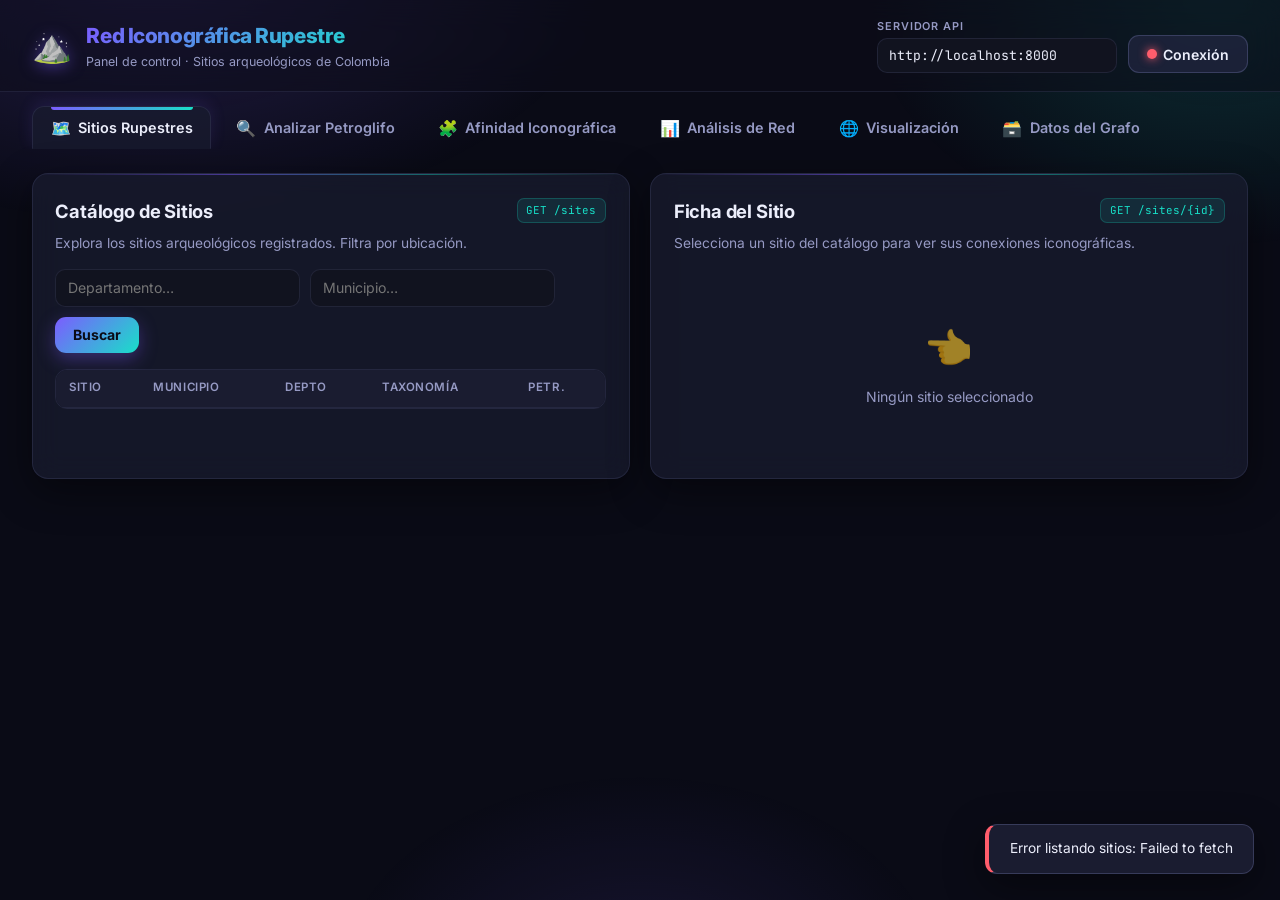
<file: frontend/index.html>
<!DOCTYPE html>
<html lang="es">
<head>
  <meta charset="UTF-8" />
  <meta name="viewport" content="width=device-width, initial-scale=1.0" />
  <title>Grafos Sociales Rupestres — Panel de Control</title>
  <link rel="preconnect" href="https://fonts.googleapis.com" />
  <link rel="preconnect" href="https://fonts.gstatic.com" crossorigin />
  <link href="https://fonts.googleapis.com/css2?family=Inter:wght@400;500;600;700;800&family=JetBrains+Mono:wght@400;500&display=swap" rel="stylesheet" />
  <link rel="stylesheet" href="styles.css" />
</head>
<body>
  <div class="bg-decor"></div>

  <header class="topbar">
    <div class="brand">
      <span class="logo">⛰️</span>
      <div class="brand-text">
        <h1>Red Iconográfica Rupestre</h1>
        <p>Panel de control · Sitios arqueológicos de Colombia</p>
      </div>
    </div>
    <div class="conn">
      <div class="conn-field">
        <label for="baseUrl">Servidor API</label>
        <input id="baseUrl" type="text" value="http://localhost:8000" spellcheck="false" />
      </div>
      <button id="pingBtn" class="btn btn-ping">
        <span id="healthDot" class="dot dot-unknown"></span>
        <span>Conexión</span>
      </button>
    </div>
  </header>

  <nav class="tabs">
    <button class="tab active" data-tab="sitios"><span class="tab-ico">🗺️</span> Sitios Rupestres</button>
    <button class="tab" data-tab="comparar"><span class="tab-ico">🔍</span> Analizar Petroglifo</button>
    <button class="tab" data-tab="similares"><span class="tab-ico">🧩</span> Afinidad Iconográfica</button>
    <button class="tab" data-tab="analisis"><span class="tab-ico">📊</span> Análisis de Red</button>
    <button class="tab" data-tab="visual"><span class="tab-ico">🌐</span> Visualización</button>
    <button class="tab" data-tab="raw"><span class="tab-ico">🗃️</span> Datos del Grafo</button>
  </nav>

  <main>
    <!-- ───────────────────────── SITIOS ───────────────────────── -->
    <section id="tab-sitios" class="panel active">
      <div class="grid-2">
        <div class="card">
          <div class="card-head">
            <h2>Catálogo de Sitios</h2>
            <span class="endpoint">GET /sites</span>
          </div>
          <p class="muted">Explora los sitios arqueológicos registrados. Filtra por ubicación.</p>
          <div class="filters">
            <input id="filterDept" type="text" placeholder="Departamento…" />
            <input id="filterMuni" type="text" placeholder="Municipio…" />
            <button id="loadSites" class="btn btn-primary">Buscar</button>
          </div>
          <div id="sitesCount" class="pill-count"></div>
          <div class="table-wrap">
            <table id="sitesTable">
              <thead>
                <tr><th>Sitio</th><th>Municipio</th><th>Depto</th><th>Taxonomía</th><th>Petr.</th></tr>
              </thead>
              <tbody></tbody>
            </table>
          </div>
        </div>

        <div class="card">
          <div class="card-head">
            <h2>Ficha del Sitio</h2>
            <span class="endpoint">GET /sites/{id}</span>
          </div>
          <p class="muted">Selecciona un sitio del catálogo para ver sus conexiones iconográficas.</p>
          <div id="siteDetail" class="empty-state">
            <span class="empty-ico">👈</span>
            <p>Ningún sitio seleccionado</p>
          </div>
        </div>
      </div>
    </section>

    <!-- ──────────────────────── COMPARAR ──────────────────────── -->
    <section id="tab-comparar" class="panel">
      <div class="card card-narrow">
        <div class="card-head">
          <h2>Reconocimiento de Petroglifo</h2>
          <span class="endpoint">POST /compare</span>
        </div>
        <p class="muted">Extrae el embedding visual con EfficientNet-B0, busca motivos similares en el corpus y enlaza los sitios en el grafo.</p>
        <div class="form">
          <label>Ruta de la imagen <span class="req">en el servidor</span>
            <input id="cmpImage" type="text" placeholder="storage/reference_images/ejemplo.jpg" />
          </label>
          <label>Sitio de origen
            <input id="cmpSite" type="text" placeholder="Gámeza" />
          </label>
          <div class="form-row">
            <label>Municipio
              <input id="cmpMuni" type="text" placeholder="Gámeza" />
            </label>
            <label>Departamento
              <input id="cmpDept" type="text" placeholder="Boyacá" />
            </label>
          </div>
          <button id="compareBtn" class="btn btn-primary btn-lg">Analizar imagen</button>
        </div>
        <div id="compareResult"></div>
      </div>
    </section>

    <!-- ──────────────────────── SIMILARES ─────────────────────── -->
    <section id="tab-similares" class="panel">
      <div class="card card-narrow">
        <div class="card-head">
          <h2>Sitios Más Afines</h2>
          <span class="endpoint">GET /graph/sites/{id}/similar</span>
        </div>
        <p class="muted">Encuentra los vecinos iconográficos más cercanos de un sitio dentro del grafo.</p>
        <div class="filters">
          <select id="simSiteSelect"></select>
          <input id="simTopK" type="number" value="5" min="1" max="30" title="Cantidad de resultados" />
          <button id="simBtn" class="btn btn-primary">Buscar afines</button>
        </div>
        <div id="similarResult"></div>
      </div>
    </section>

    <!-- ──────────────────────── ANÁLISIS ──────────────────────── -->
    <section id="tab-analisis" class="panel">
      <div class="grid-2">
        <div class="card analysis-card">
          <div class="card-head">
            <h2>Sitios Más Influyentes</h2>
            <span class="endpoint">GET /graph/pagerank</span>
          </div>
          <p class="muted">Ranking PageRank: los nodos más centrales de la red iconográfica.</p>
          <button class="btn btn-primary" data-analysis="pagerank">Calcular influencia</button>
          <div id="out-pagerank" class="analysis-out"></div>
        </div>
        <div class="card analysis-card">
          <div class="card-head">
            <h2>Sitios Puente</h2>
            <span class="endpoint">GET /graph/betweenness</span>
          </div>
          <p class="muted">Centralidad de intermediación: conectores entre regiones estilísticas.</p>
          <button class="btn btn-primary" data-analysis="betweenness">Detectar puentes</button>
          <div id="out-betweenness" class="analysis-out"></div>
        </div>
        <div class="card analysis-card">
          <div class="card-head">
            <h2>Comunidades Estilísticas</h2>
            <span class="endpoint">GET /graph/communities</span>
          </div>
          <p class="muted">Agrupación Louvain: familias de sitios con iconografía afín.</p>
          <button class="btn btn-primary" data-analysis="communities">Agrupar sitios</button>
          <div id="out-communities" class="analysis-out"></div>
        </div>
        <div class="card analysis-card">
          <div class="card-head">
            <h2>Métricas de la Red</h2>
            <span class="endpoint">GET /graph/metrics</span>
          </div>
          <p class="muted">Topología global: densidad, clustering, diámetro y hubs.</p>
          <button class="btn btn-primary" data-analysis="metrics">Medir red</button>
          <div id="out-metrics" class="analysis-out"></div>
        </div>
      </div>
    </section>

    <!-- ─────────────────────── VISUALIZACIONES ─────────────────── -->
    <section id="tab-visual" class="panel">
      <div class="card">
        <div class="card-head">
          <h2>Mapa Interactivo de la Red</h2>
          <span class="endpoint">GET /graph/export · /graph/export/plotly</span>
        </div>
        <p class="muted">Renderiza el grafo completo. Plotly es más legible; PyVis tiene física de partículas.</p>
        <div class="filters">
          <button id="vizPlotly" class="btn btn-primary">Vista Plotly</button>
          <a id="vizOpenTab" class="btn btn-ghost" target="_blank" rel="noopener">Abrir en pestaña ↗</a>
        </div>
        <div class="iframe-wrap empty">
          <div id="vizLoading" class="viz-loading">
            <div class="viz-spinner"></div>
            <p>Generando visualización…</p>
            <small>El servidor está construyendo el grafo, puede tardar unos segundos.</small>
          </div>
          <iframe id="vizFrame" title="Visualización del grafo"></iframe>
        </div>
      </div>
    </section>

    <!-- ──────────────────────── GRAFO JSON ─────────────────────── -->
    <section id="tab-raw" class="panel">
      <div class="card">
        <div class="card-head">
          <h2>Estructura Completa del Grafo</h2>
          <span class="endpoint">GET /graph</span>
        </div>
        <p class="muted">Nodos, aristas y resumen estadístico en formato JSON.</p>
        <button id="loadGraph" class="btn btn-primary">Cargar grafo</button>
        <div id="graphSummary"></div>
        <pre id="graphJson" class="json-out"></pre>
      </div>
    </section>
  </main>

  <div id="toast" class="toast"></div>

  <script src="app.js"></script>
</body>
</html>
</file>
<file: frontend/styles.css>
:root {
  --bg: #0a0b16;
  --bg-soft: #11131f;
  --card: rgba(26, 28, 48, 0.72);
  --card-solid: #1a1c30;
  --card-2: rgba(40, 43, 72, 0.6);
  --border: rgba(120, 125, 180, 0.16);
  --border-strong: rgba(120, 125, 180, 0.32);
  --text: #eceefb;
  --muted: #969ac4;
  --primary: #7c5cff;
  --primary-2: #9d7bff;
  --accent: #18e0c8;
  --accent-2: #2af5d6;
  --high: #2ee07a;
  --medium: #ffb33e;
  --low: #ff5d6c;
  --grad: linear-gradient(135deg, #7c5cff 0%, #18e0c8 100%);
  --grad-soft: linear-gradient(135deg, rgba(124, 92, 255, 0.18), rgba(24, 224, 200, 0.12));
  --shadow: 0 12px 40px rgba(0, 0, 0, 0.45);
  --shadow-sm: 0 4px 14px rgba(0, 0, 0, 0.3);
  --radius: 16px;
}

* { box-sizing: border-box; margin: 0; padding: 0; }

html { scroll-behavior: smooth; }

body {
  font-family: "Inter", system-ui, -apple-system, sans-serif;
  background: var(--bg);
  color: var(--text);
  line-height: 1.55;
  min-height: 100vh;
  position: relative;
  overflow-x: hidden;
}

/* Fondo decorativo con auroras */
.bg-decor {
  position: fixed;
  inset: 0;
  z-index: -1;
  background:
    radial-gradient(60vw 50vh at 12% -5%, rgba(124, 92, 255, 0.22), transparent 60%),
    radial-gradient(50vw 50vh at 95% 0%, rgba(24, 224, 200, 0.16), transparent 55%),
    radial-gradient(40vw 40vh at 50% 110%, rgba(124, 92, 255, 0.12), transparent 60%);
  filter: saturate(1.1);
}

::selection { background: rgba(124, 92, 255, 0.4); }

/* Scrollbars */
*::-webkit-scrollbar { width: 10px; height: 10px; }
*::-webkit-scrollbar-track { background: transparent; }
*::-webkit-scrollbar-thumb { background: var(--border-strong); border-radius: 10px; }
*::-webkit-scrollbar-thumb:hover { background: var(--primary); }

/* ── Topbar ── */
.topbar {
  display: flex;
  align-items: center;
  justify-content: space-between;
  gap: 1.5rem;
  padding: 1.1rem 2rem;
  background: rgba(13, 14, 26, 0.55);
  backdrop-filter: blur(16px);
  -webkit-backdrop-filter: blur(16px);
  border-bottom: 1px solid var(--border);
  flex-wrap: wrap;
  position: sticky;
  top: 0;
  z-index: 50;
}
.brand { display: flex; align-items: center; gap: 0.9rem; }
.logo {
  font-size: 2rem;
  filter: drop-shadow(0 2px 8px rgba(124, 92, 255, 0.5));
}
.brand-text h1 {
  font-size: 1.3rem;
  font-weight: 800;
  letter-spacing: -0.02em;
  background: var(--grad);
  -webkit-background-clip: text;
  background-clip: text;
  -webkit-text-fill-color: transparent;
}
.brand-text p { font-size: 0.78rem; color: var(--muted); }

.conn { display: flex; align-items: flex-end; gap: 0.7rem; flex-wrap: wrap; }
.conn-field { display: flex; flex-direction: column; gap: 0.25rem; }
.conn-field label {
  font-size: 0.68rem;
  color: var(--muted);
  text-transform: uppercase;
  letter-spacing: 0.08em;
  font-weight: 600;
}
.conn-field input {
  background: var(--bg-soft);
  border: 1px solid var(--border);
  color: var(--text);
  padding: 0.5rem 0.7rem;
  border-radius: 10px;
  width: 240px;
  font-family: "JetBrains Mono", monospace;
  font-size: 0.82rem;
  transition: border-color 0.2s, box-shadow 0.2s;
}
.conn-field input:focus {
  outline: none;
  border-color: var(--primary);
  box-shadow: 0 0 0 3px rgba(124, 92, 255, 0.18);
}

.btn-ping { display: flex; align-items: center; gap: 0.5rem; }

.dot { width: 10px; height: 10px; border-radius: 50%; display: inline-block; transition: all 0.3s; }
.dot-unknown { background: #6b6f8f; }
.dot-ok {
  background: var(--high);
  box-shadow: 0 0 0 0 rgba(46, 224, 122, 0.6);
  animation: pulse 2s infinite;
}
.dot-bad { background: var(--low); box-shadow: 0 0 10px var(--low); }
@keyframes pulse {
  0% { box-shadow: 0 0 0 0 rgba(46, 224, 122, 0.5); }
  70% { box-shadow: 0 0 0 8px rgba(46, 224, 122, 0); }
  100% { box-shadow: 0 0 0 0 rgba(46, 224, 122, 0); }
}

/* ── Tabs ── */
.tabs {
  display: flex;
  gap: 0.4rem;
  padding: 0.9rem 2rem 0;
  max-width: 1320px;
  margin: 0 auto;
  overflow-x: auto;
  scrollbar-width: none;
}
.tabs::-webkit-scrollbar { display: none; }
.tab {
  background: transparent;
  border: 1px solid transparent;
  color: var(--muted);
  padding: 0.65rem 1.1rem;
  cursor: pointer;
  font-size: 0.9rem;
  font-weight: 600;
  font-family: inherit;
  border-radius: 12px 12px 0 0;
  white-space: nowrap;
  display: flex;
  align-items: center;
  gap: 0.45rem;
  transition: all 0.18s;
}
.tab-ico { font-size: 1rem; }
.tab:hover { color: var(--text); background: var(--card-2); }
.tab.active {
  color: var(--text);
  background: var(--card);
  border-color: var(--border);
  border-bottom-color: transparent;
  box-shadow: 0 -4px 16px rgba(124, 92, 255, 0.12);
  position: relative;
}
.tab.active::after {
  content: "";
  position: absolute;
  top: 0; left: 1.1rem; right: 1.1rem;
  height: 3px;
  background: var(--grad);
  border-radius: 0 0 3px 3px;
}

/* ── Panels ── */
main { padding: 1.5rem 2rem 3rem; max-width: 1320px; margin: 0 auto; }
.panel { display: none; animation: fadeIn 0.35s ease; }
.panel.active { display: block; }
@keyframes fadeIn {
  from { opacity: 0; transform: translateY(8px); }
  to { opacity: 1; transform: translateY(0); }
}

.grid-2 {
  display: grid;
  grid-template-columns: repeat(auto-fit, minmax(400px, 1fr));
  gap: 1.3rem;
}

/* ── Cards ── */
.card {
  background: var(--card);
  backdrop-filter: blur(14px);
  -webkit-backdrop-filter: blur(14px);
  border: 1px solid var(--border);
  border-radius: var(--radius);
  padding: 1.4rem;
  box-shadow: var(--shadow);
  margin-bottom: 1.3rem;
  position: relative;
  overflow: hidden;
  transition: transform 0.2s, border-color 0.2s;
}
.card::before {
  content: "";
  position: absolute;
  inset: 0 0 auto 0;
  height: 1px;
  background: linear-gradient(90deg, transparent, rgba(124, 92, 255, 0.5), rgba(24, 224, 200, 0.4), transparent);
}
.analysis-card:hover { transform: translateY(-3px); border-color: var(--border-strong); }
.card-narrow { max-width: 640px; margin-left: auto; margin-right: auto; }

.card-head {
  display: flex;
  align-items: center;
  justify-content: space-between;
  gap: 0.8rem;
  margin-bottom: 0.5rem;
  flex-wrap: wrap;
}
.card-head h2 {
  font-size: 1.15rem;
  font-weight: 700;
  letter-spacing: -0.01em;
}
.endpoint {
  font-family: "JetBrains Mono", monospace;
  font-size: 0.68rem;
  color: var(--accent);
  background: rgba(24, 224, 200, 0.1);
  border: 1px solid rgba(24, 224, 200, 0.22);
  padding: 0.2rem 0.55rem;
  border-radius: 7px;
  white-space: nowrap;
}

.muted { color: var(--muted); font-size: 0.86rem; margin-bottom: 0.9rem; }
.req { color: var(--muted); font-weight: 400; font-size: 0.78rem; font-style: italic; }

/* ── Filters / forms ── */
.filters { display: flex; gap: 0.6rem; flex-wrap: wrap; margin-bottom: 1rem; align-items: center; }
.filters input, .filters select, .form input {
  background: var(--bg-soft);
  border: 1px solid var(--border);
  color: var(--text);
  padding: 0.6rem 0.75rem;
  border-radius: 10px;
  font-family: inherit;
  font-size: 0.88rem;
  transition: border-color 0.2s, box-shadow 0.2s;
}
.filters input:focus, .filters select:focus, .form input:focus {
  outline: none;
  border-color: var(--primary);
  box-shadow: 0 0 0 3px rgba(124, 92, 255, 0.18);
}
.filters input[type="number"] { width: 84px; }
.filters select { min-width: 200px; cursor: pointer; }

.form { display: flex; flex-direction: column; gap: 1rem; }
.form label { display: flex; flex-direction: column; gap: 0.4rem; font-size: 0.8rem; color: var(--muted); font-weight: 600; }
.form-row { display: flex; gap: 1rem; }
.form-row label { flex: 1; }

/* ── Buttons ── */
.btn {
  background: var(--card-2);
  border: 1px solid var(--border-strong);
  color: var(--text);
  padding: 0.6rem 1.1rem;
  border-radius: 11px;
  cursor: pointer;
  font-size: 0.88rem;
  font-weight: 600;
  font-family: inherit;
  text-decoration: none;
  display: inline-flex;
  align-items: center;
  justify-content: center;
  gap: 0.4rem;
  transition: all 0.18s;
}
.btn:hover { background: rgba(60, 64, 100, 0.7); transform: translateY(-1px); }
.btn:active { transform: translateY(0); }
.btn-primary {
  background: var(--grad);
  border: none;
  color: #0a0b16;
  font-weight: 700;
  box-shadow: 0 6px 18px rgba(124, 92, 255, 0.35);
}
.btn-primary:hover { box-shadow: 0 8px 24px rgba(124, 92, 255, 0.5); filter: brightness(1.08); }
.btn-lg { padding: 0.75rem 1.4rem; font-size: 0.95rem; margin-top: 0.3rem; }
.btn-ghost { background: transparent; border-color: var(--border); color: var(--muted); }
.btn-ghost:hover { color: var(--text); background: var(--card-2); }

/* ── Pill count ── */
.pill-count {
  display: inline-block;
  font-size: 0.78rem;
  font-weight: 600;
  color: var(--accent);
  background: rgba(24, 224, 200, 0.1);
  padding: 0.25rem 0.7rem;
  border-radius: 20px;
  margin-bottom: 0.7rem;
}
.pill-count:empty { display: none; }

/* ── Tables ── */
.table-wrap {
  max-height: 480px;
  overflow-y: auto;
  border-radius: 12px;
  border: 1px solid var(--border);
}
table { width: 100%; border-collapse: collapse; font-size: 0.85rem; }
th, td { text-align: left; padding: 0.6rem 0.8rem; border-bottom: 1px solid var(--border); }
th {
  position: sticky;
  top: 0;
  background: var(--card-solid);
  color: var(--muted);
  font-weight: 600;
  font-size: 0.72rem;
  text-transform: uppercase;
  letter-spacing: 0.05em;
  z-index: 1;
}
tbody tr { cursor: pointer; transition: background 0.12s; }
tbody tr:last-child td { border-bottom: none; }
tbody tr:hover { background: var(--card-2); }
tbody tr.selected { background: rgba(124, 92, 255, 0.16); box-shadow: inset 3px 0 0 var(--primary); }

/* ── Badges ── */
.badge {
  display: inline-block;
  padding: 0.16rem 0.55rem;
  border-radius: 20px;
  font-size: 0.68rem;
  font-weight: 700;
  text-transform: uppercase;
  letter-spacing: 0.04em;
}
.badge-high { background: rgba(46, 224, 122, 0.16); color: var(--high); border: 1px solid rgba(46, 224, 122, 0.3); }
.badge-medium { background: rgba(255, 179, 62, 0.16); color: var(--medium); border: 1px solid rgba(255, 179, 62, 0.3); }
.badge-low { background: rgba(255, 93, 108, 0.16); color: var(--low); border: 1px solid rgba(255, 93, 108, 0.3); }
.badge-prov { background: rgba(150, 154, 196, 0.14); color: var(--muted); border: 1px solid var(--border); }

/* ── Outputs ── */
.json-out, .analysis-out {
  background: var(--bg-soft);
  border: 1px solid var(--border);
  border-radius: 12px;
  padding: 1rem;
  font-family: "JetBrains Mono", monospace;
  font-size: 0.78rem;
  white-space: pre-wrap;
  word-break: break-word;
  max-height: 440px;
  overflow-y: auto;
  margin-top: 0.8rem;
}
.analysis-out:empty, .json-out:empty { display: none; }

.kv {
  display: flex;
  justify-content: space-between;
  padding: 0.4rem 0;
  border-bottom: 1px solid var(--border);
  font-size: 0.86rem;
  font-family: "Inter", sans-serif;
}
.kv:last-child { border-bottom: none; }
.kv span:first-child { color: var(--muted); }
.kv span:last-child { font-weight: 600; font-family: "JetBrains Mono", monospace; }

/* Rank rows con barra */
.rank-row {
  display: flex;
  justify-content: space-between;
  align-items: center;
  padding: 0.4rem 0.6rem;
  border-radius: 8px;
  font-size: 0.86rem;
  font-family: "Inter", sans-serif;
}
.rank-row:hover { background: var(--card-2); }
.rank-num {
  color: var(--primary-2);
  width: 26px;
  font-weight: 700;
  font-family: "JetBrains Mono", monospace;
}
.rank-row > div:last-child { font-family: "JetBrains Mono", monospace; color: var(--accent); font-weight: 600; }
.bar {
  height: 5px;
  background: var(--grad);
  border-radius: 3px;
  margin: 2px 0 8px;
  box-shadow: 0 0 8px rgba(124, 92, 255, 0.4);
  transition: width 0.5s ease;
}

.comm-group {
  background: var(--grad-soft);
  border-left: 3px solid var(--accent);
  border-radius: 10px;
  padding: 0.6rem 0.85rem;
  margin-bottom: 0.55rem;
  font-size: 0.85rem;
}
.comm-group b { color: var(--accent); }

/* ── Detail ── */
.detail-head { font-size: 1.3rem; font-weight: 700; margin-bottom: 0.35rem; letter-spacing: -0.01em; }
.detail-meta {
  font-size: 0.82rem;
  color: var(--muted);
  margin-bottom: 1rem;
  padding-bottom: 0.8rem;
  border-bottom: 1px solid var(--border);
}

/* ── Empty state ── */
.empty-state {
  text-align: center;
  padding: 3rem 1rem;
  color: var(--muted);
}
.empty-ico { font-size: 2.4rem; display: block; margin-bottom: 0.6rem; opacity: 0.6; }
.empty-state p { font-size: 0.88rem; }

/* ── Iframe ── */
.iframe-wrap {
  position: relative;
  margin-top: 1rem;
  border: 1px solid var(--border);
  border-radius: 12px;
  overflow: hidden;
  background: #fff;
  min-height: 660px;
}
.iframe-wrap iframe { width: 100%; height: 660px; border: none; display: block; }

.viz-loading {
  position: absolute;
  inset: 0;
  display: none;
  flex-direction: column;
  align-items: center;
  justify-content: center;
  gap: 0.6rem;
  background: var(--bg-soft);
  color: var(--muted);
  z-index: 2;
  text-align: center;
  padding: 1rem;
}
.viz-loading.show { display: flex; }
.viz-loading p { font-size: 1rem; font-weight: 600; color: var(--text); }
.viz-loading small { font-size: 0.78rem; max-width: 320px; }
.viz-spinner {
  width: 42px; height: 42px;
  border: 3px solid var(--border-strong);
  border-top-color: var(--primary);
  border-right-color: var(--accent);
  border-radius: 50%;
  animation: spin 0.8s linear infinite;
}
/* Estado inicial: invitación a cargar */
.iframe-wrap.empty::after {
  content: "🌐  Elige una vista para renderizar el grafo";
  position: absolute;
  inset: 0;
  display: flex;
  align-items: center;
  justify-content: center;
  color: var(--muted);
  font-size: 0.95rem;
  background: var(--bg-soft);
}

/* ── Toast ── */
.toast {
  position: fixed;
  bottom: 1.6rem;
  right: 1.6rem;
  background: var(--card-solid);
  border: 1px solid var(--border-strong);
  border-left: 4px solid var(--primary);
  padding: 0.85rem 1.3rem;
  border-radius: 12px;
  box-shadow: var(--shadow);
  opacity: 0;
  transform: translateY(14px) scale(0.96);
  transition: all 0.28s cubic-bezier(0.2, 0.8, 0.2, 1);
  pointer-events: none;
  max-width: 380px;
  font-size: 0.86rem;
  z-index: 100;
}
.toast.show { opacity: 1; transform: translateY(0) scale(1); }
.toast.error { border-left-color: var(--low); }
.toast.ok { border-left-color: var(--high); }

.spinner {
  color: var(--muted);
  font-size: 0.85rem;
  padding: 0.6rem 0;
  display: flex;
  align-items: center;
  gap: 0.5rem;
}
.spinner::before {
  content: "";
  width: 14px; height: 14px;
  border: 2px solid var(--border-strong);
  border-top-color: var(--primary);
  border-radius: 50%;
  animation: spin 0.7s linear infinite;
}
@keyframes spin { to { transform: rotate(360deg); } }

/* ── Responsive ── */
@media (max-width: 640px) {
  .topbar { padding: 1rem; }
  .conn-field input { width: 180px; }
  main, .tabs { padding-left: 1rem; padding-right: 1rem; }
  .form-row { flex-direction: column; }
}
</file>
